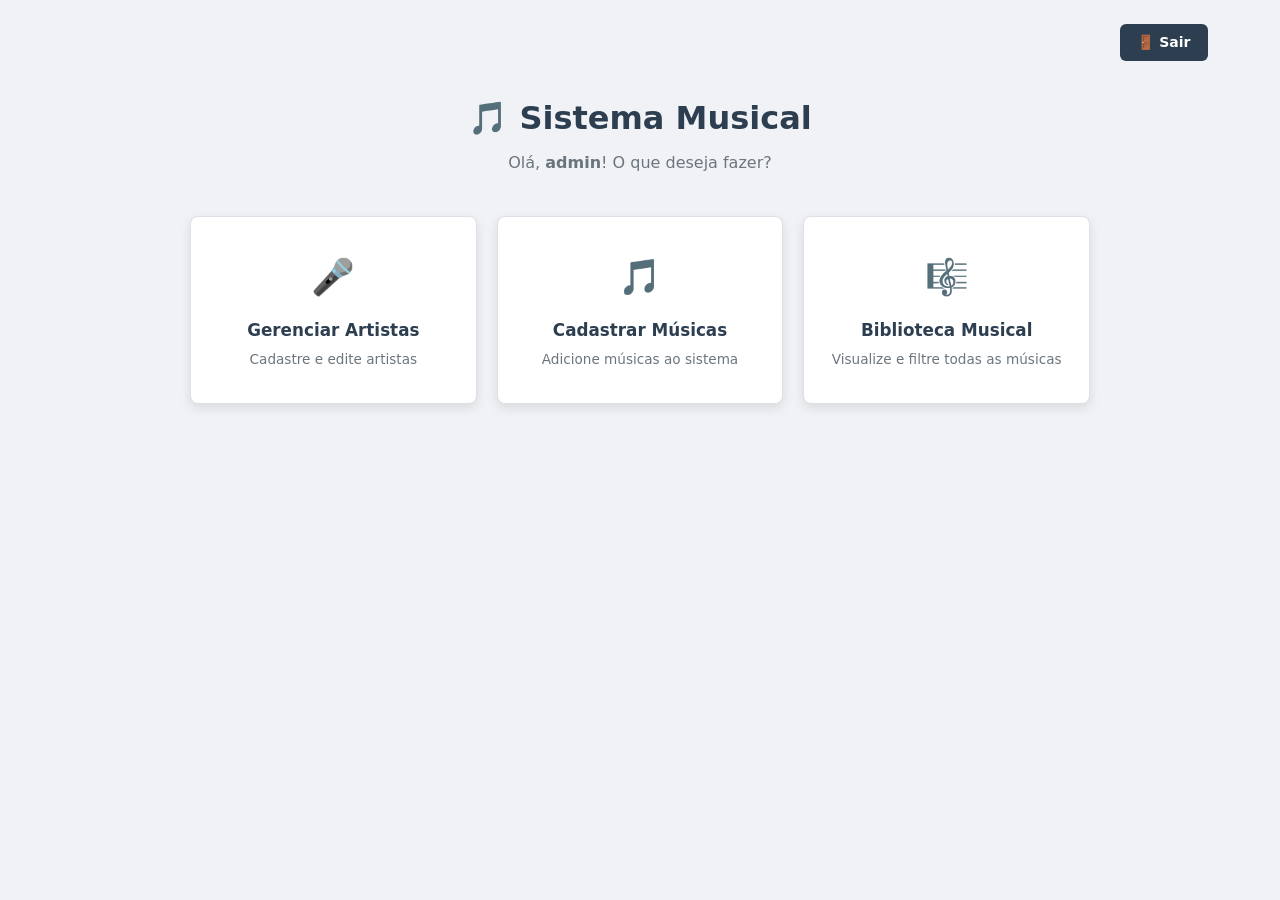
<file: index.html>
<!DOCTYPE html>
<html lang="pt-br">
<head>
    <!-- O head é igual ao do login: só muda o title. -->
    <meta charset="UTF-8">
    <meta name="viewport" content="width=device-width, initial-scale=1.0">
    <title>Menu Principal — Sistema Musical</title>
    <link rel="icon" href="data:image/svg+xml,<svg xmlns=%27http://www.w3.org/2000/svg%27 viewBox=%270 0 100 100%27><text y=%27.9em%27 font-size=%2790%27>🎵</text></svg>">
    <link rel="stylesheet" href="style.css">
</head>
<body>
    <!-- container: caixa com largura máxima, centralizada. Usada em todas as telas, menos no login. -->
    <div class="container">
        <!-- topbar: barra de cima. O CSS (flex-end) joga o botão Sair para a direita. -->
        <div class="topbar">
            <!-- Um link (a) com cara de botão: a classe btn-back deixa ele escuro. -->
            <!-- Na Sprint 2 este link vai para logout.php, que encerra a sessão. -->
            <a href="login.html" class="btn-back">🚪 Sair</a>
        </div>
        <!-- page-header: as boas-vindas, centralizadas. -->
        <div class="page-header">
            <h1>🎵 Sistema Musical</h1>
            <!-- "admin" está fixo (dado inventado). Na Sprint 2 o PHP mostra o nome de quem entrou. -->
            <p>Olá, <strong>admin</strong>! O que deseja fazer?</p>
        </div>
        <!-- menu-grid: a grade dos 3 cards. O CSS usa display: grid para colocá-los lado a lado. -->
        <div class="menu-grid">
            <!-- Cada menu-card tem um link (a) que ocupa o card inteiro: clicar em qualquer parte leva à tela. -->
            <div class="menu-card">
                <a href="cadastro_artista.html">
                    <div class="menu-card-icon">🎤</div>
                    <!-- ícone grande -->
                    <div class="menu-card-title">Gerenciar Artistas</div>
                    <!-- título -->
                    <div class="menu-card-desc">Cadastre e edite artistas</div>
                    <!-- descrição -->
                </a>
            </div>
            <div class="menu-card">
                <a href="cadastro_musica.html">
                    <div class="menu-card-icon">🎵</div>
                    <div class="menu-card-title">Cadastrar Músicas</div>
                    <div class="menu-card-desc">Adicione músicas ao sistema</div>
                </a>
            </div>
            <div class="menu-card">
                <a href="listagem_musicas.html">
                    <div class="menu-card-icon">🎼</div>
                    <div class="menu-card-title">Biblioteca Musical</div>
                    <div class="menu-card-desc">Visualize e filtre todas as músicas</div>
                </a>
            </div>
        </div>
    </div>
</body>
</html>
</file>
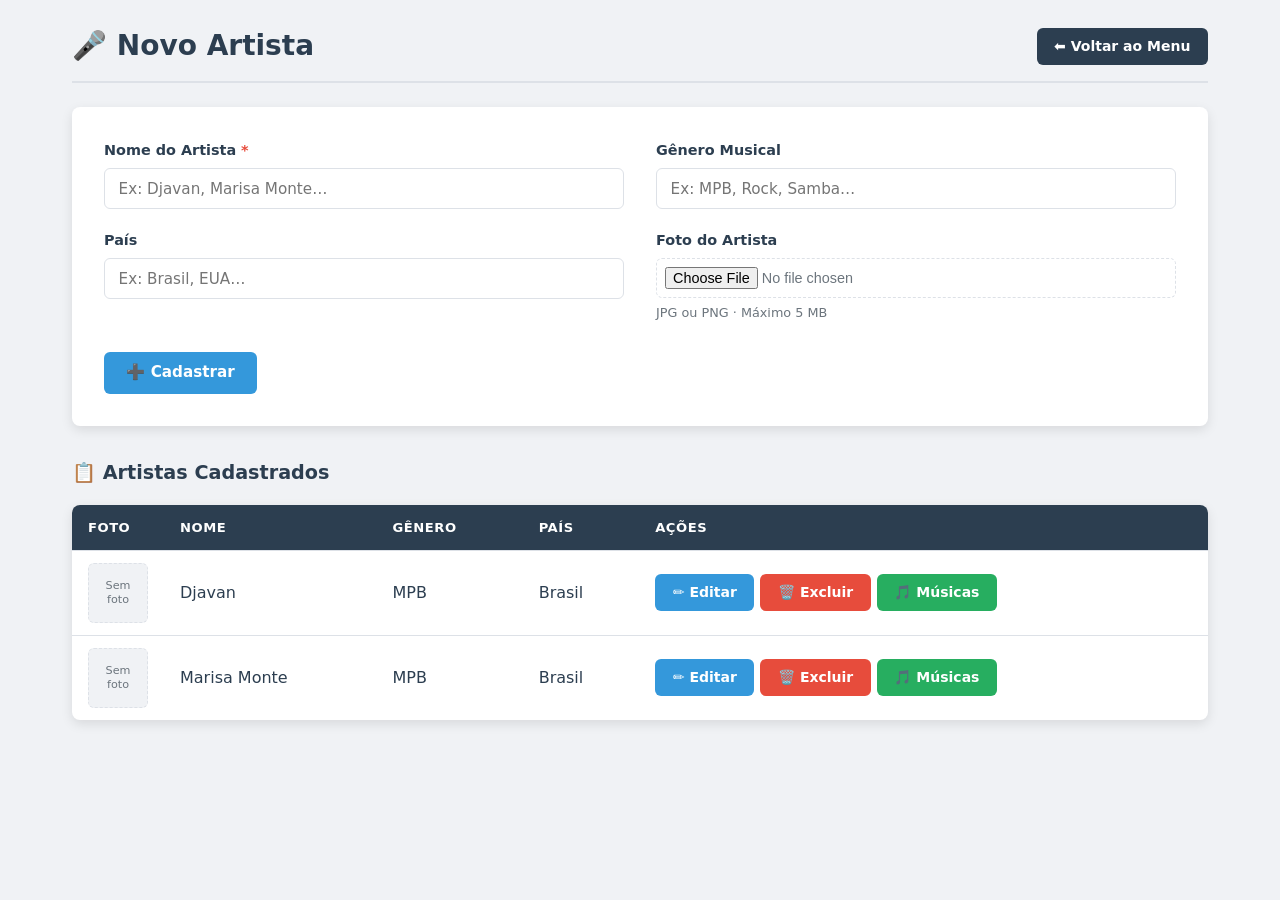
<file: cadastro_artista.html>
<!DOCTYPE html>
<html lang="pt-br">

<head>
    <meta charset="UTF-8">
    <meta name="viewport" content="width=device-width, initial-scale=1.0">

    <title>Novo Artista — Sistema Musical</title>

    <link rel="icon" href="data:image/svg+xml,<svg xmlns=%27http://www.w3.org/2000/svg%27 viewBox=%270 0 100 100%27><text y=%27.9em%27 font-size=%2790%27>🎵</text></svg>">

    <link rel="stylesheet" href="style.css">
</head>

<body>

    <div class="container">

        <!-- A mesma barra de título da Biblioteca (o CSS já existe desde a aula 2). -->
        <div class="page-header-bar">

            <h2>🎤 Novo Artista</h2>

            <div class="header-actions">
                <a href="index.html" class="btn-back">⬅ Voltar ao Menu</a>
            </div>

        </div>

        <!--
            FORMULÁRIO DE CADASTRO DO ARTISTA (o "criador")
            method="post": envia os dados escondidos. É o certo para cadastrar.
            enctype="multipart/form-data": OBRIGATÓRIO para enviar arquivo (a foto).
            Não muda nada na tela, mas sem ele a foto não chega ao PHP na Sprint 2.
        -->

        <form method="post" action="#" enctype="multipart/form-data">

            <!-- form-grid: o CSS transforma em 2 colunas (grid 1fr 1fr). Os campos se encaixam 2 por linha. -->
            <div class="form-grid">

                <div class="form-group">

                    <!-- O * vermelho avisa que o campo é obrigatório. A cor vem da variável --red. -->
                    <label for="nome">
                        Nome do Artista <span style="color:var(--red)">*</span>
                    </label>

                    <!-- required: o navegador não deixa cadastrar sem nome. -->
                    <input
                        type="text"
                        id="nome"
                        name="nome"
                        required
                        placeholder="Ex: Djavan, Marisa Monte…"
                    >

                </div>

                <div class="form-group">

                    <!-- Campo opcional (sem required). -->
                    <label for="genero">Gênero Musical</label>

                    <input
                        type="text"
                        id="genero"
                        name="genero"
                        placeholder="Ex: MPB, Rock, Samba…"
                    >

                </div>

                <div class="form-group">

                    <label for="pais">País</label>

                    <input
                        type="text"
                        id="pais"
                        name="pais"
                        placeholder="Ex: Brasil, EUA…"
                    >

                </div>

                <div class="form-group">

                    <label for="imagem">Foto do Artista</label>

                    <!-- type="file": abre a janela para escolher um arquivo.
                         accept="image/*": mostra só imagens. -->
                    <input
                        type="file"
                        id="imagem"
                        name="imagem"
                        accept="image/*"
                    >

                    <!-- small: texto pequeno de ajuda embaixo do campo. -->
                    <small>JPG ou PNG · Máximo 5 MB</small>

                </div>

            </div><!-- fim .form-grid -->

            <!-- form-actions: a área dos botões do formulário (flex). -->
            <div class="form-actions">

                <button type="submit" class="btn-primary">
                    ➕ Cadastrar
                </button>

            </div>

        </form>

        <!-- ========== TABELA DE ARTISTAS (dados fixos nesta fase) ==========
             Usa as MESMAS classes da tabela da Biblioteca: o visual já vem pronto. -->

        <h3>📋 Artistas Cadastrados</h3>

        <!-- h3: subtítulo da tabela -->

        <div class="table-container">

            <table>

                <thead>
                    <tr>
                        <th class="col-foto">Foto</th>
                        <th>Nome</th>
                        <th>Gênero</th>
                        <th>País</th>
                        <th class="col-acoes">Ações</th>
                    </tr>
                </thead>

                <tbody>

                    <!-- Cada tr = um artista. -->
                    <tr>

                        <td>
                            <div class="no-image">Sem<br>foto</div>
                        </td>

                        <td>Djavan</td>
                        <td>MPB</td>
                        <td>Brasil</td>

                        <td>
                            <div class="action-buttons">

                                <a href="#" class="btn-edit">✏️ Editar</a>

                                <a href="#" class="btn-delete">🗑️ Excluir</a>

                                <!-- btn-music (verde): leva ao cadastro das músicas DESTE artista. -->
                                <a href="cadastro_musica.html" class="btn-music">
                                    🎵 Músicas
                                </a>

                            </div>
                        </td>

                    </tr>

                    <tr>

                        <td>
                            <div class="no-image">Sem<br>foto</div>
                        </td>

                        <td>Marisa Monte</td>
                        <td>MPB</td>
                        <td>Brasil</td>

                        <td>
                            <div class="action-buttons">

                                <a href="#" class="btn-edit">✏️ Editar</a>

                                <a href="#" class="btn-delete">🗑️ Excluir</a>

                                <a href="cadastro_musica.html" class="btn-music">
                                    🎵 Músicas
                                </a>

                            </div>
                        </td>

                    </tr>

                </tbody>

            </table>

        </div>

    </div>

</body>

</html>
</file>
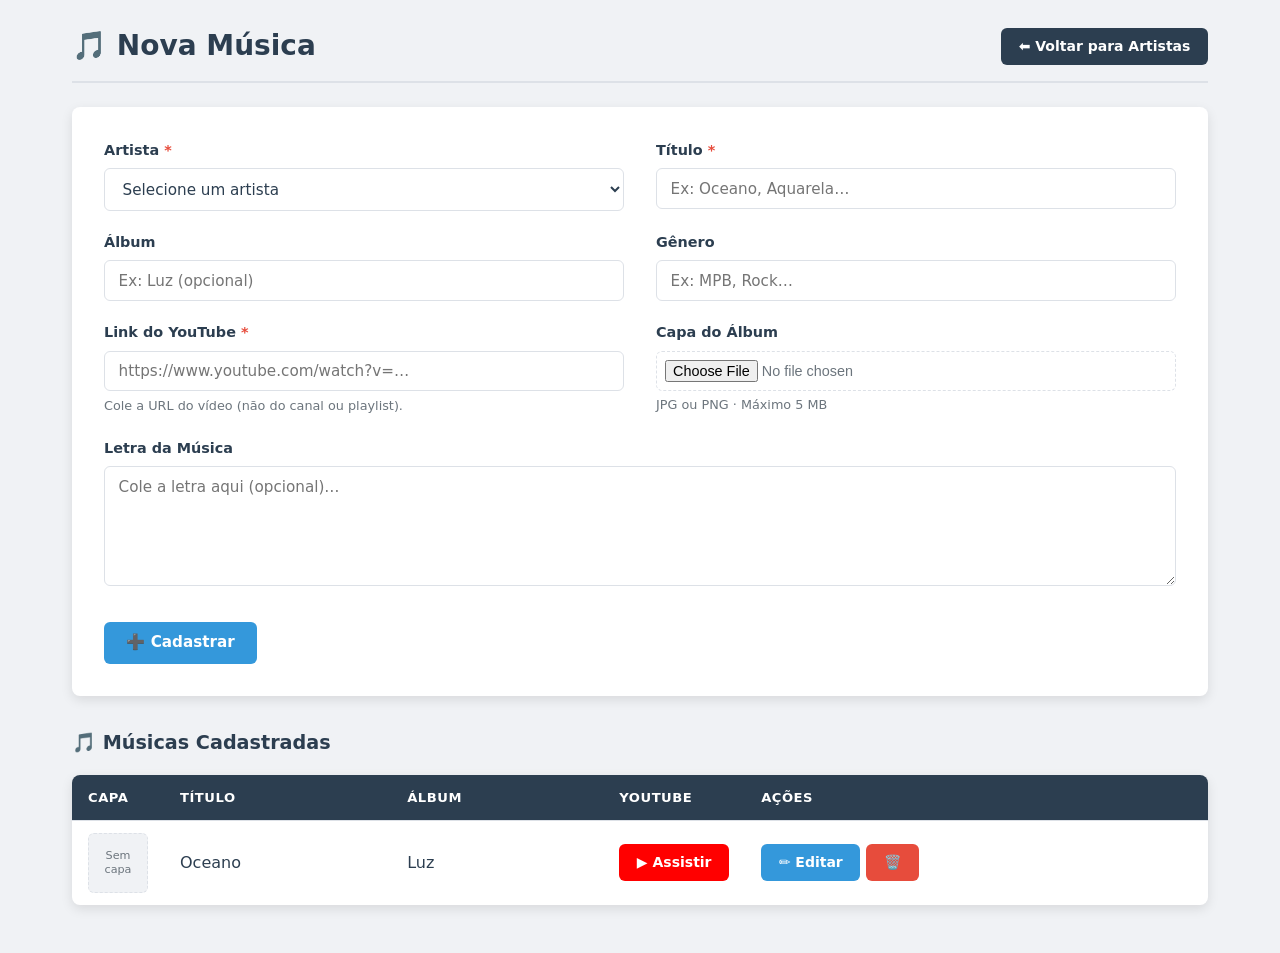
<file: cadastro_musica.html>
<!DOCTYPE html>
<html lang="pt-br">
<head>
    <meta charset="UTF-8">
    <meta name="viewport" content="width=device-width, initial-scale=1.0">
    <title>Nova Música — Sistema Musical</title>
    <link rel="icon" href="data:image/svg+xml,<svg xmlns=%27http://www.w3.org/2000/svg%27 viewBox=%270 0 100 100%27><text y=%27.9em%27 font-size=%2790%27>🎵</text></svg>">
    <link rel="stylesheet" href="style.css">
</head>
<body>
<div class="container">

    <!-- Aqui o botão volta para os ARTISTAS: chegamos nesta tela pelo botão verde "Músicas". -->
    <div class="page-header-bar">
        <h2>🎵 Nova Música</h2>
        <div class="header-actions">
            <a href="cadastro_artista.html" class="btn-back">⬅ Voltar para Artistas</a>
        </div>
    </div>

    <!-- FORMULÁRIO DA MÚSICA (a "obra"). Igual ao do artista: post, enctype e form-grid. -->
    <form method="post" action="#" enctype="multipart/form-data">

        <div class="form-grid">

            <!-- Linha 1: Artista + Título -->
            <div class="form-group">
                <label for="artista_id">Artista <span style="color:var(--red)">*</span></label>

                <!--
                    select required: a música PRECISA de um artista.
                    A 1ª opção tem value="" (vazio): se a pessoa não escolher, o required bloqueia.
                    value="1", "2": o código do artista. Na Sprint 2 é assim que o banco
                    liga a música ao artista dela (chave estrangeira artista_id).
                -->
                <select name="artista_id" id="artista_id" required>
                    <option value="">Selecione um artista</option>
                    <option value="1">Djavan</option>
                    <option value="2">Marisa Monte</option>
                </select>
            </div>

            <div class="form-group">
                <label for="titulo">Título <span style="color:var(--red)">*</span></label>
                <input type="text" id="titulo" name="titulo"
                    required placeholder="Ex: Oceano, Aquarela…">
            </div>

            <!-- Linha 2: Álbum + Gênero (opcionais) -->
            <div class="form-group">
                <label for="album">Álbum</label>
                <input type="text" id="album" name="album" placeholder="Ex: Luz (opcional)">
            </div>

            <div class="form-group">
                <label for="genero">Gênero</label>
                <input type="text" id="genero" name="genero" placeholder="Ex: MPB, Rock…">
            </div>

            <!-- Linha 3: YouTube + Capa -->
            <div class="form-group">
                <label for="youtube_link">Link do YouTube <span style="color:var(--red)">*</span></label>

                <!-- type="url": o navegador confere se é um endereço de internet (http...). -->
                <input type="url" id="youtube_link" name="youtube_link"
                    required placeholder="https://www.youtube.com/watch?v=…">

                <small>Cole a URL do vídeo (não do canal ou playlist).</small>
            </div>

            <div class="form-group">
                <label for="imagem_capa">Capa do Álbum</label>

                <!-- O mesmo campo de foto do artista: só imagens. -->
                <input type="file" id="imagem_capa" name="imagem_capa" accept="image/*">

                <small>JPG ou PNG · Máximo 5 MB</small>
            </div>

            <!-- Linha 4: Letra. A classe "full" faz este campo ocupar as 2 colunas (grid-column: 1 / -1). -->
            <div class="form-group full">
                <label for="letra">Letra da Música</label>

                <!-- textarea: caixa de texto com várias linhas. Diferente do input, ela tem fechamento. -->
                <textarea id="letra" name="letra" placeholder="Cole a letra aqui (opcional)…"></textarea>
            </div>

        </div><!-- fim .form-grid -->

        <div class="form-actions">
            <button type="submit" class="btn-primary">➕ Cadastrar</button>
        </div>
    </form>


    <!-- ========== TABELA DE MÚSICAS DO ARTISTA (dados fixos nesta fase) ========== -->
    <h3>🎵 Músicas Cadastradas</h3>

    <div class="table-container">
        <table>
            <thead>
                <tr>
                    <th class="col-capa">Capa</th>
                    <th>Título</th>
                    <th>Álbum</th>
                    <th class="col-youtube">YouTube</th>
                    <th class="col-acoes">Ações</th>
                </tr>
            </thead>

            <tbody>
                <tr>
                    <td><div class="no-image">Sem<br>capa</div></td>
                    <td>Oceano</td>
                    <td>Luz</td>

                    <!-- Abre o vídeo numa aba nova. -->
                    <td><a href="#" target="_blank" class="btn-youtube">▶ Assistir</a></td>

                    <td>
                        <div class="action-buttons">
                            <a href="#" class="btn-edit">✏️ Editar</a>
                            <a href="#" class="btn-delete">🗑️</a>
                        </div>
                    </td>
                </tr>
            </tbody>
        </table>
    </div>

</div>
</body>
</html>
</file>
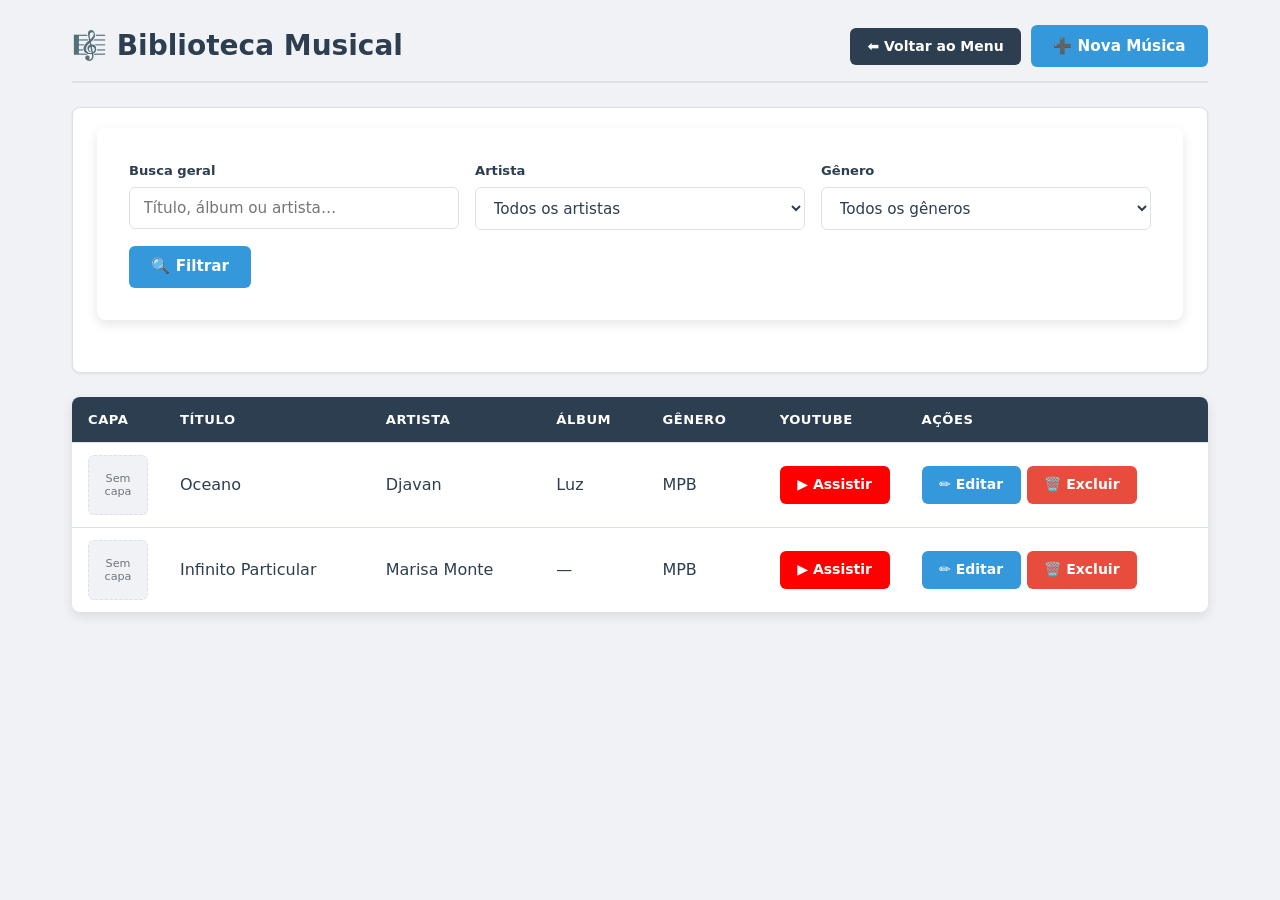
<file: listagem_musicas.html>
<!DOCTYPE html>
<html lang="pt-br">

<head>
    <meta charset="UTF-8">
    <meta name="viewport" content="width=device-width, initial-scale=1.0">

    <title>Biblioteca Musical — Sistema Musical</title>

    <link rel="icon" href="data:image/svg+xml,<svg xmlns=%27http://www.w3.org/2000/svg%27 viewBox=%270 0 100 100%27><text y=%27.9em%27 font-size=%2790%27>🎵</text></svg>">

    <link rel="stylesheet" href="style.css">
</head>

<body>

    <div class="container">

        <!-- ========== CABEÇALHO DA PÁGINA ========== -->
        <!-- O CSS posiciona o título à esquerda e os botões à direita. -->

        <div class="page-header-bar">

            <h2>🎼 Biblioteca Musical</h2>

            <div class="header-actions">

                <a href="index.html" class="btn-back">
                    ⬅ Voltar ao Menu
                </a>

                <a href="cadastro_musica.html" class="btn-primary">
                    ➕ Nova Música
                </a>

            </div>
        </div>

        <!-- ========== FILTROS ========== -->

        <div class="filters">

            <form method="get" class="filter-form" action="#">

                <div class="filter-group">

                    <!-- Busca geral -->

                    <div class="filter-item">

                        <label for="busca">Busca geral</label>

                        <input
                            type="text"
                            name="busca"
                            id="busca"
                            placeholder="Título, álbum ou artista…"
                        >

                    </div>

                    <!-- Filtro de artista -->

                    <div class="filter-item">

                        <label for="artista">Artista</label>

                        <select name="artista" id="artista">

                            <option value="">Todos os artistas</option>
                            <option value="1">Djavan</option>
                            <option value="2">Marisa Monte</option>

                        </select>

                    </div>

                    <!-- Filtro de gênero -->

                    <div class="filter-item">

                        <label for="genero">Gênero</label>

                        <select name="genero" id="genero">

                            <option value="">Todos os gêneros</option>
                            <option value="MPB">MPB</option>

                        </select>

                    </div>

                </div>

                <!-- Botão de filtrar -->

                <div class="filter-actions">

                    <button type="submit" class="btn-primary">
                        🔍 Filtrar
                    </button>

                </div>

            </form>

        </div>

        <!-- ========== TABELA DE MÚSICAS ========== -->

        <div class="table-container">

            <table>

                <!-- Cabeçalho da tabela -->

                <thead>

                    <tr>

                        <th class="col-capa">Capa</th>
                        <th>Título</th>
                        <th>Artista</th>
                        <th>Álbum</th>
                        <th>Gênero</th>
                        <th class="col-youtube">YouTube</th>
                        <th class="col-acoes">Ações</th>

                    </tr>

                </thead>

                <!-- Corpo da tabela -->

                <tbody>

                    <!-- Primeira música -->

                    <tr>

                        <td>
                            <div class="no-image">
                                Sem<br>capa
                            </div>
                        </td>

                        <td>Oceano</td>
                        <td>Djavan</td>
                        <td>Luz</td>
                        <td>MPB</td>

                        <td>
                            <a href="#" target="_blank" class="btn-youtube">
                                ▶ Assistir
                            </a>
                        </td>

                        <td>

                            <div class="action-buttons">

                                <a href="#" class="btn-edit">
                                    ✏️ Editar
                                </a>

                                <a href="#" class="btn-delete">
                                    🗑️ Excluir
                                </a>

                            </div>

                        </td>

                    </tr>

                    <!-- Segunda música -->

                    <tr>

                        <td>
                            <div class="no-image">
                                Sem<br>capa
                            </div>
                        </td>

                        <td>Infinito Particular</td>
                        <td>Marisa Monte</td>
                        <td>—</td>
                        <td>MPB</td>

                        <td>
                            <a href="#" target="_blank" class="btn-youtube">
                                ▶ Assistir
                            </a>
                        </td>

                        <td>

                            <div class="action-buttons">

                                <a href="#" class="btn-edit">
                                    ✏️ Editar
                                </a>

                                <a href="#" class="btn-delete">
                                    🗑️ Excluir
                                </a>

                            </div>

                        </td>

                    </tr>

                </tbody>

            </table>

        </div>

    </div>

</body>

</html>
</file>
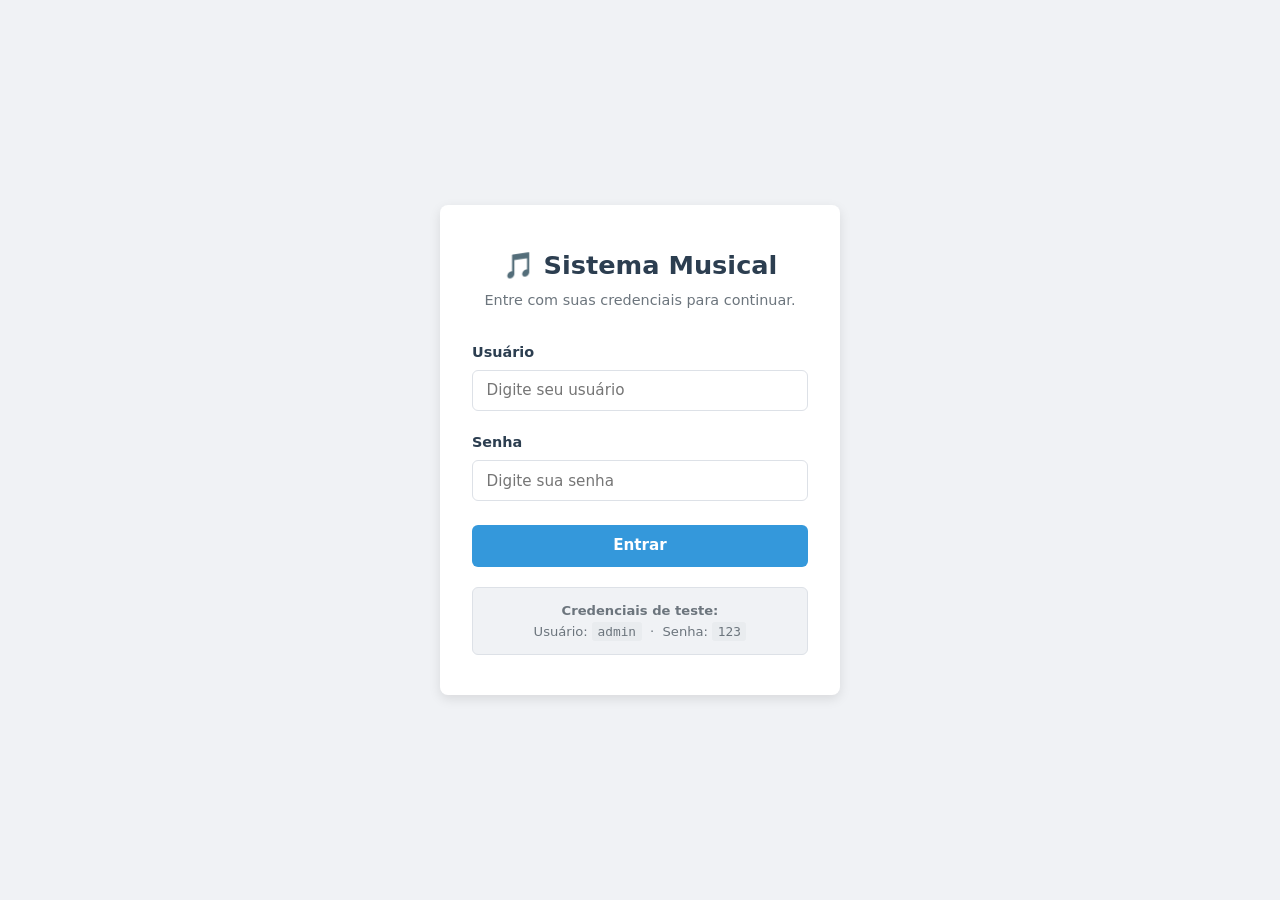
<file: login.html>
<!DOCTYPE html>
<html lang="pt-br">
<head>
    <meta charset="UTF-8">
    <meta name="viewport" content="width=device-width, initial-scale=1.0">
    <title>Login - Sistema Musical</title>
    <!-- Conectando o CSS com o HTML -->
    <link rel="stylesheet" href="style.css">
    <link rel="icon" href="data:image/svg+xml,...🎵...">
</head>
<!-- Conteúdo da página de login -->
<body class="login-page">
    <!-- Div pai -->
    <div class="login-card">
        <!-- Cabeçalho do formulário de login -->
        <div class="login-header">
            <h1>🎵 Sistema Musical</h1>
            <p>Entre com suas credenciais para continuar.</p>
        </div>
        <!-- Formulário de login -->
         <!-- Login Form -->
        <form method="POST" action="#">
            <div class="form-group">
                <label for="username">Usuário</label>
                <input type="text" id="username" name="username" required placeholder="Digite seu usuário">
            </div>
        <!-- Password Form -->
            <div class="form-group">
                <label for="password">Senha</label>
                <input type="password" id="password" name="password" required placeholder="Digite sua senha">
            </div>
        <!-- Botão de envio -->
            <button type="submit" class="btn-primary">Entrar</button>
        </form>
        <!-- Credenciais de login teste -->
        <div class="login-hint">
            <strong>Credenciais de teste:</strong><br>
            Usuário: <code>admin</code> &nbsp;·&nbsp; Senha: <code>123</code>
        </div>
    </div>
</body>
</html>
</file>
<file: style.css>
/* =============================================
SISTEMA MUSICAL: Folha de Estilos Principal
=============================================
Um único arquivo para TODAS as telas. Ele cresce a cada aula:
Aula 1: base, formulário, botões, login e menu
Aula 2: títulos, barra de título, cores dos botões, tabelas e filtros
Aula 3: formulário em grade, campo de foto e botão de músicas
Aula 4: url e textarea, campo "full", utilitários e celular
============================================= */
/* -----------------------------------------------
1. VARIÁVEIS E RESET [AULA 1]
----------------------------------------------- */
/* :root guarda as variáveis. Escrevemos o valor UMA vez e usamos
em todo lugar com var(--nome). Para mudar a identidade visual do
sistema, basta trocar as cores aqui. */
:root {
    --primary: #2c3e50; /* azul bem escuro: títulos, cabeçalho da tabela */
    --blue: #3498db; /* azul: botão principal e editar */
    --blue-dark: #2980b9; /* azul escuro: hover */
    --green: #27ae60; /* verde: botão de músicas */
    --red: #e74c3c; /* vermelho: excluir e o * de obrigatório */
    --red-dark: #c0392b;
    --bg: #f0f2f5; /* fundo cinza claro da página */
    --surface: #ffffff; /* fundo dos cartões */
    --border: #dde1e7; /* cor das bordas */
    --text: #2c3e50;
    --text-muted: #6c757d; /* texto cinza, menos importante */
    --shadow-sm: 0 1px 3px rgba(0,0,0,.08); /* sombra fraca */
    --shadow-md: 0 4px 12px rgba(0,0,0,.10); /* sombra média */
    --radius: 8px; /* arredondamento dos cantos */
    --font: 'Segoe UI', system-ui, -apple-system, sans-serif;
}
/* Reset: zera as margens que o navegador coloca sozinho.
box-sizing: border-box faz a largura já incluir padding e borda. */
*, *::before, *::after {
    margin: 0;
    padding: 0;
    box-sizing: border-box;
}
/* A página inteira: fonte, fundo e cor do texto. */
body {
    font-family: var(--font);
    background-color: var(--bg);
    color: var(--text);
    line-height: 1.6; /* espaço entre as linhas do texto */
    min-height: 100vh; /* no mínimo a altura toda da tela */
}
/* -----------------------------------------------
2. FORMULÁRIOS [AULA 1]
Base usada por TODAS as telas que têm <form>.
----------------------------------------------- */
/* Todo formulário vira um cartão branco com sombra. */
form {
    background: var(--surface);
    padding: 2rem;
    border-radius: var(--radius);
    box-shadow: var(--shadow-md);
    margin-bottom: 2rem;
}
/* Espaço embaixo de cada grupo (rótulo + campo). */
.form-group {
    margin-bottom: 1.25rem;
}
/* display: block coloca o rótulo numa linha só dele, em cima do campo. */
label {
    display: block;
    margin-bottom: .4rem;
    font-size: .9rem;
    font-weight: 600;
    color: var(--primary);
}
/* Os campos ocupam a largura toda e ganham borda fina.
textarea e select já ficam prontos para as próximas telas. */
input[type="text"],
input[type="password"],
textarea,
select {
    width: 100%;
    padding: .65rem .85rem;
    border: 1.5px solid var(--border);
    border-radius: 6px;
    font-size: .95rem;
    font-family: var(--font); /* sem isso, campos usam outra fonte */
    color: var(--text);
    background: var(--surface);
    transition: border-color .2s, box-shadow .2s; /* muda suave */
}
/* :focus = quando a pessoa clica no campo. A borda fica azul. */
input:focus,
textarea:focus,
select:focus {
    outline: none;
    border-color: var(--blue);
    box-shadow: 0 0 0 3px rgba(52,152,219,.15);
}
/* -----------------------------------------------
3. BOTÕES [AULA 1, cores novas nas aulas 2 e 3]
----------------------------------------------- */
/* Seletor em grupo (vírgulas): TODOS os botões do sistema têm o
mesmo formato. Cada um ganha a sua cor mais abaixo. */
.btn-primary,
.btn-edit,
.btn-delete,
.btn-music,
.btn-back,
.btn-youtube {
    display: inline-flex; /* ícone e texto alinhados */
    align-items: center;
    justify-content: center;
    gap: .35rem;
    padding: .55rem 1.1rem;
    border: none;
    border-radius: 6px;
    font-size: .875rem;
    font-weight: 600;
    font-family: var(--font);
    cursor: pointer; /* mãozinha no mouse */
    text-decoration: none; /* links sem sublinhado */
    white-space: nowrap; /* texto não quebra linha */
    transition: background-color .2s, transform .15s, box-shadow .2s;
    line-height: 1.4;
}
/* Botão principal: azul. No hover escurece e sobe 1px. */
.btn-primary {
    padding: .65rem 1.4rem;
    font-size: .95rem;
    background: var(--blue);
    color: #fff;
}
.btn-primary:hover {
    background: var(--blue-dark);
    transform: translateY(-1px);
    box-shadow: var(--shadow-sm);
}
/* Voltar e Sair: escuro. */
.btn-back {
    background: var(--primary);
    color: #fff;
}
.btn-back:hover {
    background: #1a252f;
}
/* -----------------------------------------------
5. TELA DE LOGIN [AULA 1]
----------------------------------------------- */
/* O body do login vira flex para centralizar o cartão:
justify-content = horizontal, align-items = vertical. */
.login-page {
    display: flex;
    justify-content: center;
    align-items: center;
    min-height: 100vh;
    background: var(--bg);
    padding: 1rem;
}
/* O cartão branco, com no máximo 400px de largura. */
.login-card {
    background: var(--surface);
    padding: 2.5rem 2rem;
    border-radius: var(--radius);
    box-shadow: var(--shadow-md);
    width: 100%;
    max-width: 400px;
}
/* O form já é um cartão (seção 2). Dentro do login-card tiramos
o fundo e a sombra para não ficar "caixa dentro de caixa". */
.login-card form {
    background: none;
    box-shadow: none;
    padding: 0;
    margin: 0;
}
.login-header {
    text-align: center;
    margin-bottom: 1.75rem;
}
.login-header h1 {
    font-size: 1.6rem;
    color: var(--primary);
    margin-bottom: .25rem;
}
.login-header p {
    color: var(--text-muted);
    font-size: .9rem;
}
/* Seletor com espaço = "que está dentro de". Só o botão do login
ocupa a largura toda. */
.login-card .btn-primary {
    width: 100%;
    margin-top: .25rem;
}
/* A caixinha com a dica das credenciais. */
.login-hint {
    margin-top: 1.25rem;
    padding: .75rem 1rem;
    background: var(--bg);
    border-radius: 6px;
    text-align: center;
    font-size: .82rem;
    color: var(--text-muted);
    border: 1px solid var(--border);
}
.login-hint code {
    background: #e9ecef;
    padding: .1rem .35rem;
    border-radius: 3px;
    font-size: .8rem;
}
/* -----------------------------------------------
6. LAYOUT BASE [AULA 1]
O container de todas as telas, menos o login.
----------------------------------------------- */
/* Largura máxima de 1200px. margin: 0 auto centraliza a caixa. */
.container {
    max-width: 1200px;
    margin: 0 auto;
    padding: 24px 32px;
}
/* -----------------------------------------------
7. MENU PRINCIPAL [AULA 1]
----------------------------------------------- */
/* flex-end empurra o botão Sair para a direita. */
.topbar {
    display: flex;
    justify-content: flex-end;
    margin-bottom: 2rem;
}
.page-header {
    text-align: center;
    margin-bottom: 2.5rem;
}
.page-header h1 {
    font-size: 2rem;
    color: var(--primary);
    margin-bottom: .35rem;
}
.page-header p {
    color: var(--text-muted);
    font-size: 1rem;
}
/* A grade dos cards. auto-fit + minmax(240px, 1fr):
"coloque quantas colunas couberem, cada uma com no mínimo 240px".
No celular os cards descem sozinhos. */
.menu-grid {
    display: grid;
    grid-template-columns: repeat(auto-fit, minmax(240px, 1fr));
    gap: 1.25rem;
    max-width: 900px;
    margin: 0 auto;
}
.menu-card {
    background: var(--surface);
    border-radius: var(--radius);
    box-shadow: var(--shadow-md);
    transition: transform .2s, box-shadow .2s;
    border: 1px solid var(--border);
}
/* Com o mouse em cima, o card sobe 4px e a sombra cresce. */
.menu-card:hover {
    transform: translateY(-4px);
    box-shadow: 0 8px 20px rgba(0,0,0,.13);
}
/* display: block faz o link ocupar o card inteiro (tudo clicável). */
.menu-card a {
    display: block;
    padding: 2rem 1.5rem;
    text-align: center;
    text-decoration: none;
    color: var(--text);
}
.menu-card-icon {
    font-size: 2.2rem;
    margin-bottom: .75rem;
}
.menu-card-title {
    font-size: 1.05rem;
    font-weight: 600;
    color: var(--primary);
    margin-bottom: .35rem;
}
.menu-card-desc {
    font-size: .85rem;
    color: var(--text-muted);
}

/* [AULA 2] Cores dos botões de ação da tabela. */

/* Azul = ação normal. Vermelho = perigo (excluir). */

.btn-edit {
    background: var(--blue);
    color: #fff;
}

.btn-edit:hover {
    background: var(--blue-dark);
}

.btn-delete {
    background: var(--red);
    color: #fff;
}

.btn-delete:hover {
    background: var(--red-dark);
}


/* [AULA 2] O vermelho do YouTube. */

.btn-youtube {
    background: #ff0000;
    color: #fff;
}

.btn-youtube:hover {
    background: #cc0000;
}


/* -----------------------------------------------
   8. TIPOGRAFIA
------------------------------------------------ */

/* Todo h2 do sistema. */

h2 {
    font-size: 1.75rem;
    font-weight: 600;
    color: var(--primary);
    margin-bottom: 1.5rem;
    padding-bottom: .75rem;
    border-bottom: 2px solid var(--border);
}


/* -----------------------------------------------
   9. CABEÇALHO DE PÁGINA COM AÇÕES
------------------------------------------------ */

/* Título à esquerda e botões à direita. */

.page-header-bar {
    display: flex;
    align-items: center;
    justify-content: space-between;
    gap: 1rem;
    margin-bottom: 1.5rem;
    padding-bottom: .75rem;
    border-bottom: 2px solid var(--border);
    flex-wrap: wrap;
}


/* Retira a linha de baixo do h2 dentro do cabeçalho. */

.page-header-bar h2 {
    margin: 0;
    padding: 0;
    border: none;
    font-size: 1.75rem;
    font-weight: 600;
    color: var(--primary);
}


/* Área dos botões do cabeçalho. */

.page-header-bar .header-actions {
    display: flex;
    gap: .6rem;
    flex-wrap: wrap;
    align-items: center;
}


/* -----------------------------------------------
   11. TABELAS
------------------------------------------------ */

/* Caixa da tabela. */

.table-container {
    background: var(--surface);
    border-radius: var(--radius);
    box-shadow: var(--shadow-md);
    overflow: hidden;
    margin-bottom: 1.5rem;
}


/* Faz as bordas das células virarem uma só. */

table {
    width: 100%;
    border-collapse: collapse;
}


/* Espaçamento interno das células. */

th,
td {
    padding: 12px 16px;
    text-align: left;
    vertical-align: middle;
    border-bottom: 1px solid var(--border);
}


/* Cabeçalho da tabela. */

th {
    background: var(--primary);
    color: #fff;
    font-size: .82rem;
    font-weight: 600;
    letter-spacing: .04em;
    text-transform: uppercase;
    white-space: nowrap;
}


/* Remove a borda da última linha. */

tbody tr:last-child td {
    border-bottom: none;
}


/* Clareia a linha quando o mouse passa por cima. */

tbody tr:hover {
    background: #f8fafc;
}


/* Larguras das colunas pequenas. */

.col-foto,
.col-capa {
    width: 90px;
    white-space: nowrap;
}

.col-youtube {
    width: 110px;
    white-space: nowrap;
}

.col-acoes {
    white-space: nowrap;
}


/* Botões de ação lado a lado. */

.action-buttons {
    display: flex;
    gap: 6px;
    align-items: center;
    flex-wrap: nowrap;
}


/* -----------------------------------------------
   MINIATURAS DE CAPAS E FOTOS
------------------------------------------------ */

/* Miniatura da capa ou da foto. */

.table-thumbnail {
    width: 60px;
    height: 60px;
    object-fit: cover;
    border-radius: 6px;
    display: block;
}


/* Quadrado exibido quando não existe imagem. */

.no-image {
    width: 60px;
    height: 60px;
    background: var(--bg);
    border: 1.5px dashed var(--border);
    border-radius: 6px;
    display: flex;
    align-items: center;
    justify-content: center;
    font-size: .7rem;
    color: var(--text-muted);
    text-align: center;
    line-height: 1.2;
}


/* Célula exibida quando nenhuma música é encontrada. */

td.empty-cell {
    text-align: center;
    color: var(--text-muted);
    padding: 2rem;
    font-size: .95rem;
}


/* -----------------------------------------------
   14. FILTROS
------------------------------------------------ */

/* Caixa dos filtros. */

.filters {
    background: var(--surface);
    padding: 1.25rem 1.5rem;
    border-radius: var(--radius);
    box-shadow: var(--shadow-sm);
    margin-bottom: 1.5rem;
    border: 1px solid var(--border);
}

/* Estrutura do formulário de filtros. */
.filter-form {
    width: 100%;
}

/* Filtros posicionados lado a lado. */
.filter-group {
    display: flex;
    gap: 1rem;
    flex-wrap: wrap;
    margin-bottom: 1rem;
}

.filter-item input,
.filter-item select {
    min-height: 42px;
}


/* Cada filtro ocupa uma parte do espaço disponível. */

.filter-item {
    flex: 1;
    min-width: 180px;
}


/* Rótulos dos filtros. */

.filter-item label {
    font-size: .82rem;
}


/* Área do botão de filtrar. */

.filter-actions {
    display: flex;
    gap: .75rem;
    align-items: center;
}

/* [AULA 3] Verde = ir para as músicas do artista. */
.btn-music {
    background: var(--green);
    color: #fff;
}

.btn-music:hover {
    background: #219a52;
}


/* [AULA 3] O subtítulo das tabelas dos cadastros. */
h3 {
    font-size: 1.2rem;
    font-weight: 600;
    color: var(--primary);
    margin: 2rem 0 1rem; /* 2rem em cima, 0 nos lados, 1rem embaixo */
}


/* [AULA 3] Seletor de atributo: só o input de arquivo.
   A borda tracejada lembra "solte o arquivo aqui". */
input[type="file"] {
    width: 100%;
    padding: .5rem;
    border: 1.5px dashed var(--border);
    border-radius: 6px;
    font-size: .9rem;
    color: var(--text-muted);
    cursor: pointer;
}


/* [AULA 3] O texto de ajuda fica embaixo do campo, pequeno e cinza. */
small {
    display: block;
    margin-top: .3rem;
    font-size: .8rem;
    color: var(--text-muted);
}


/* [AULA 3] 2 colunas iguais (1fr = uma fração do espaço).
   gap: 0 entre linhas (o form-group já tem margem) e 2rem entre colunas. */
.form-grid {
    display: grid;
    grid-template-columns: 1fr 1fr;
    gap: 0 2rem;
}


/* [AULA 3] Os botões abaixo do formulário, lado a lado. */
.form-actions {
    display: flex;
    gap: .75rem;
    align-items: center;
    flex-wrap: wrap;
    margin-top: .5rem;
    grid-column: 1 / -1;
}


/* [AULA 3, usada na Sprint 2] Mostra a foto já salva ao editar. */
.current-image {
    display: flex;
    align-items: center;
    gap: .75rem;
    margin-top: .75rem;
    padding: .75rem;
    background: var(--bg);
    border-radius: 6px;
}


.current-image img {
    width: 64px;
    height: 64px;
    object-fit: cover; /* corta a foto sem esticar */
    border-radius: 6px;
    flex-shrink: 0;
}


.current-image small {
    margin: 0;
    color: var(--text-muted);
}

/* =============================================
    SISTEMA MUSICAL: Folha de Estilos Principal
    =============================================
    Um único arquivo para TODAS as telas. Ele cresce a cada aula:
    Aula 1: base, formulário, botões, login e menu
    Aula 2: títulos, barra de título, cores dos botões, tabelas e filtros
    Aula 3: formulário em grade, campo de foto e botão de músicas
    Aula 4: url e textarea, campo "full", utilitários e celular
============================================= */


/* -----------------------------------------------
    1. VARIÁVEIS E RESET [AULA 1]
----------------------------------------------- */
/* :root guarda as variáveis. Escrevemos o valor UMA vez e usamos
    em todo lugar com var(--nome). Para mudar a identidade visual do
    sistema, basta trocar as cores aqui. */
:root {
    --primary:        #2c3e50;
    --blue:           #3498db;
    --blue-dark:      #2980b9;
    --green:          #27ae60;
    --red:            #e74c3c;
    --red-dark:       #c0392b;
    --bg:             #f0f2f5;
    --surface:        #ffffff;
    --border:         #dde1e7;
    --text:           #2c3e50;
    --text-muted:     #6c757d;
    --shadow-sm:      0 1px 3px rgba(0,0,0,.08);
    --shadow-md:      0 4px 12px rgba(0,0,0,.10);
    --radius:         8px;
    --font:           'Segoe UI', system-ui, -apple-system, sans-serif;
}

/* Reset */
*, *::before, *::after {
    margin: 0;
    padding: 0;
    box-sizing: border-box;
}

/* A página inteira */
body {
    font-family: var(--font);
    background-color: var(--bg);
    color: var(--text);
    line-height: 1.6;
    min-height: 100vh;
}


/* -----------------------------------------------
    2. FORMULÁRIOS [AULA 1]
----------------------------------------------- */
form {
    background: var(--surface);
    padding: 2rem;
    border-radius: var(--radius);
    box-shadow: var(--shadow-md);
    margin-bottom: 2rem;
}

.form-group {
    margin-bottom: 1.25rem;
}

label {
    display: block;
    margin-bottom: .4rem;
    font-size: .9rem;
    font-weight: 600;
    color: var(--primary);
}

/* Campos */
input[type="text"],
input[type="password"],
textarea,
select {
    width: 100%;
    padding: .65rem .85rem;
    border: 1.5px solid var(--border);
    border-radius: 6px;
    font-size: .95rem;
    font-family: var(--font);
    color: var(--text);
    background: var(--surface);
    transition: border-color .2s, box-shadow .2s;
}

/* Quando clica no campo */
input:focus,
textarea:focus,
select:focus {
    outline: none;
    border-color: var(--blue);
    box-shadow: 0 0 0 3px rgba(52,152,219,.15);
}


/* -----------------------------------------------
    3. BOTÕES
----------------------------------------------- */
.btn-primary,
.btn-edit,
.btn-delete,
.btn-music,
.btn-back,
.btn-youtube {
    display: inline-flex;
    align-items: center;
    justify-content: center;
    gap: .35rem;
    padding: .55rem 1.1rem;
    border: none;
    border-radius: 6px;
    font-size: .875rem;
    font-weight: 600;
    font-family: var(--font);
    cursor: pointer;
    text-decoration: none;
    white-space: nowrap;
    transition: background-color .2s, transform .15s, box-shadow .2s;
    line-height: 1.4;
}

/* Botão principal */
.btn-primary {
    padding: .65rem 1.4rem;
    font-size: .95rem;
    background: var(--blue);
    color: #fff;
}

.btn-primary:hover {
    background: var(--blue-dark);
    transform: translateY(-1px);
    box-shadow: var(--shadow-sm);
}

/* Voltar e Sair */
.btn-back {
    background: var(--primary);
    color: #fff;
}

.btn-back:hover {
    background: #1a252f;
}

/* Botões de ação */
.btn-edit {
    background: var(--blue);
    color: #fff;
}

.btn-edit:hover {
    background: var(--blue-dark);
}

.btn-delete {
    background: var(--red);
    color: #fff;
}

.btn-delete:hover {
    background: var(--red-dark);
}

/* Botão de músicas */
.btn-music {
    background: var(--green);
    color: #fff;
}

.btn-music:hover {
    background: #219a52;
}

/* Botão YouTube */
.btn-youtube {
    background: #ff0000;
    color: #fff;
}

.btn-youtube:hover {
    background: #cc0000;
}


/* -----------------------------------------------
    4. MENSAGENS [AULA 4]
----------------------------------------------- */
.message {
    display: flex;
    align-items: center;
    gap: .6rem;
    padding: .85rem 1.1rem;
    border-radius: 6px;
    margin-bottom: 1.25rem;
    font-size: .95rem;
    font-weight: 500;
}

.message.success {
    background: #d4edda;
    color: #155724;
    border: 1px solid #c3e6cb;
}

.message.error {
    background: #f8d7da;
    color: #721c24;
    border: 1px solid #f5c6cb;
}

/* Caixa da letra */
textarea {
    min-height: 120px;
    resize: vertical;
}


/* -----------------------------------------------
    5. TELA DE LOGIN [AULA 1]
----------------------------------------------- */
.login-page {
    display: flex;
    justify-content: center;
    align-items: center;
    min-height: 100vh;
    background: var(--bg);
    padding: 1rem;
}

.login-card {
    background: var(--surface);
    padding: 2.5rem 2rem;
    border-radius: var(--radius);
    box-shadow: var(--shadow-md);
    width: 100%;
    max-width: 400px;
}

.login-card form {
    background: none;
    box-shadow: none;
    padding: 0;
    margin: 0;
}

.login-header {
    text-align: center;
    margin-bottom: 1.75rem;
}

.login-header h1 {
    font-size: 1.6rem;
    color: var(--primary);
    margin-bottom: .25rem;
}

.login-header p {
    color: var(--text-muted);
    font-size: .9rem;
}

.login-card .btn-primary {
    width: 100%;
    margin-top: .25rem;
}

/* Dica das credenciais */
.login-hint {
    margin-top: 1.25rem;
    padding: .75rem 1rem;
    background: var(--bg);
    border-radius: 6px;
    text-align: center;
    font-size: .82rem;
    color: var(--text-muted);
    border: 1px solid var(--border);
}

.login-hint code {
    background: #e9ecef;
    padding: .1rem .35rem;
    border-radius: 3px;
    font-size: .8rem;
}


/* -----------------------------------------------
    6. LAYOUT BASE [AULA 1]
----------------------------------------------- */
.container {
    max-width: 1200px;
    margin: 0 auto;
    padding: 24px 32px;
}


/* -----------------------------------------------
    7. MENU PRINCIPAL [AULA 1]
----------------------------------------------- */
.topbar {
    display: flex;
    justify-content: flex-end;
    margin-bottom: 2rem;
}

.page-header {
    text-align: center;
    margin-bottom: 2.5rem;
}

.page-header h1 {
    font-size: 2rem;
    color: var(--primary);
    margin-bottom: .35rem;
}

.page-header p {
    color: var(--text-muted);
    font-size: 1rem;
}

/* Grade dos cards */
.menu-grid {
    display: grid;
    grid-template-columns: repeat(auto-fit, minmax(240px, 1fr));
    gap: 1.25rem;
    max-width: 900px;
    margin: 0 auto;
}

.menu-card {
    background: var(--surface);
    border-radius: var(--radius);
    box-shadow: var(--shadow-md);
    transition: transform .2s, box-shadow .2s;
    border: 1px solid var(--border);
}

.menu-card:hover {
    transform: translateY(-4px);
    box-shadow: 0 8px 20px rgba(0,0,0,.13);
}

.menu-card a {
    display: block;
    padding: 2rem 1.5rem;
    text-align: center;
    text-decoration: none;
    color: var(--text);
}

.menu-card-icon {
    font-size: 2.2rem;
    margin-bottom: .75rem;
}

.menu-card-title {
    font-size: 1.05rem;
    font-weight: 600;
    color: var(--primary);
    margin-bottom: .35rem;
}

.menu-card-desc {
    font-size: .85rem;
    color: var(--text-muted);
}


/* -----------------------------------------------
    8. TIPOGRAFIA
----------------------------------------------- */
h2 {
    font-size: 1.75rem;
    font-weight: 600;
    color: var(--primary);
    margin-bottom: 1.5rem;
    padding-bottom: .75rem;
    border-bottom: 2px solid var(--border);
}

h3 {
    font-size: 1.2rem;
    font-weight: 600;
    color: var(--primary);
    margin: 2rem 0 1rem;
}


/* -----------------------------------------------
    9. CABEÇALHO DE PÁGINA COM AÇÕES
----------------------------------------------- */
.page-header-bar {
    display: flex;
    align-items: center;
    justify-content: space-between;
    gap: 1rem;
    margin-bottom: 1.5rem;
    padding-bottom: .75rem;
    border-bottom: 2px solid var(--border);
    flex-wrap: wrap;
}

.page-header-bar h2 {
    margin: 0;
    padding: 0;
    border: none;
    font-size: 1.75rem;
    font-weight: 600;
    color: var(--primary);
}

.page-header-bar .header-actions {
    display: flex;
    gap: .6rem;
    flex-wrap: wrap;
    align-items: center;
}


/* -----------------------------------------------
    10. FORMULÁRIO EM GRADE [AULAS 3 e 4]
----------------------------------------------- */
input[type="number"],
input[type="url"],
input[type="date"] {
    width: 100%;
    padding: .65rem .85rem;
    border: 1.5px solid var(--border);
    border-radius: 6px;
    font-size: .95rem;
    font-family: var(--font);
    color: var(--text);
    background: var(--surface);
    transition: border-color .2s, box-shadow .2s;
}

/* Campo de arquivo */
input[type="file"] {
    width: 100%;
    padding: .5rem;
    border: 1.5px dashed var(--border);
    border-radius: 6px;
    font-size: .9rem;
    color: var(--text-muted);
    cursor: pointer;
}

/* Texto de ajuda */
small {
    display: block;
    margin-top: .3rem;
    font-size: .8rem;
    color: var(--text-muted);
}

/* Duas colunas */
.form-grid {
    display: grid;
    grid-template-columns: 1fr 1fr;
    gap: 0 2rem;
}

/* Campo que ocupa as duas colunas */
.form-grid .form-group.full {
    grid-column: 1 / -1;
}

/* Botões abaixo do formulário */
.form-actions {
    display: flex;
    gap: .75rem;
    align-items: center;
    flex-wrap: wrap;
    margin-top: .5rem;
    grid-column: 1 / -1;
}

/* Foto já salva ao editar */
.current-image {
    display: flex;
    align-items: center;
    gap: .75rem;
    margin-top: .75rem;
    padding: .75rem;
    background: var(--bg);
    border-radius: 6px;
}

.current-image img {
    width: 64px;
    height: 64px;
    object-fit: cover;
    border-radius: 6px;
    flex-shrink: 0;
}

.current-image small {
    margin: 0;
    color: var(--text-muted);
}


/* -----------------------------------------------
    11. TABELAS [AULA 2]
----------------------------------------------- */
.table-container {
    background: var(--surface);
    border-radius: var(--radius);
    box-shadow: var(--shadow-md);
    overflow: hidden;
    margin-bottom: 1.5rem;
}

table {
    width: 100%;
    border-collapse: collapse;
}

th, td {
    padding: 12px 16px;
    text-align: left;
    vertical-align: middle;
    border-bottom: 1px solid var(--border);
}

/* Cabeçalho da tabela */
th {
    background: var(--primary);
    color: #fff;
    font-size: .82rem;
    font-weight: 600;
    letter-spacing: .04em;
    text-transform: uppercase;
    white-space: nowrap;
}

tbody tr:last-child td {
    border-bottom: none;
}

tbody tr:hover {
    background: #f8fafc;
}

/* Larguras das colunas */
.col-foto,
.col-capa {
    width: 90px;
    white-space: nowrap;
}

.col-youtube {
    width: 110px;
    white-space: nowrap;
}

.col-acoes {
    white-space: nowrap;
}

/* Botões de ação */
.action-buttons {
    display: flex;
    gap: 6px;
    align-items: center;
    flex-wrap: nowrap;
}

/* Miniatura da capa ou foto */
.table-thumbnail {
    width: 60px;
    height: 60px;
    object-fit: cover;
    border-radius: 6px;
    display: block;
}

/* Sem capa ou sem foto */
.no-image {
    width: 60px;
    height: 60px;
    background: var(--bg);
    border: 1.5px dashed var(--border);
    border-radius: 6px;
    display: flex;
    align-items: center;
    justify-content: center;
    font-size: .7rem;
    color: var(--text-muted);
    text-align: center;
    line-height: 1.2;
}

/* Nenhuma música encontrada */
td.empty-cell {
    text-align: center;
    color: var(--text-muted);
    padding: 2rem;
    font-size: .95rem;
}


/* -----------------------------------------------
    14. FILTROS [AULA 2]
----------------------------------------------- */
.filters {
    background: var(--surface);
    padding: 1.25rem 1.5rem;
    border-radius: var(--radius);
    box-shadow: var(--shadow-sm);
    margin-bottom: 1.5rem;
    border: 1px solid var(--border);
}

.filter-group {
    display: flex;
    gap: 1rem;
    flex-wrap: wrap;
    margin-bottom: 1rem;
}

.filter-item {
    flex: 1;
    min-width: 180px;
}

.filter-item label {
    font-size: .82rem;
}

.filter-actions {
    display: flex;
    gap: .75rem;
    align-items: center;
}


/* -----------------------------------------------
    15. UTILITÁRIOS [AULA 4]
----------------------------------------------- */
.text-center {
    text-align: center;
}

.text-muted {
    color: var(--text-muted);
    font-size: .9rem;
}

.mt-1 { margin-top: .5rem; }
.mt-2 { margin-top: 1rem; }
.mt-3 { margin-top: 1.5rem; }

.mb-1 { margin-bottom: .5rem; }
.mb-2 { margin-bottom: 1rem; }
.mb-3 { margin-bottom: 1.5rem; }


/* -----------------------------------------------
    16. RESPONSIVIDADE [AULA 4]
----------------------------------------------- */
@media (max-width: 768px) {

    .container {
        padding: 16px;
    }

    h2 {
        font-size: 1.4rem;
    }

    form {
        padding: 1.25rem;
    }

    .form-grid {
        grid-template-columns: 1fr;
    }

    .filter-group {
        flex-direction: column;
        gap: .75rem;
    }

    .filter-item {
        min-width: 100%;
    }

    .table-container {
        overflow-x: auto;
    }

    table {
        min-width: 560px;
    }

    th, td {
        padding: 10px 12px;
        font-size: .85rem;
    }

    .table-thumbnail,
    .no-image {
        width: 48px;
        height: 48px;
    }

    .col-foto,
    .col-capa {
        width: 68px;
    }

    .action-buttons {
        flex-wrap: wrap;
        gap: 4px;
    }

    .btn-edit,
    .btn-delete,
    .btn-music,
    .btn-youtube {
        padding: .4rem .7rem;
        font-size: .78rem;
    }

    .menu-grid {
        grid-template-columns: 1fr;
    }
}
</file>
